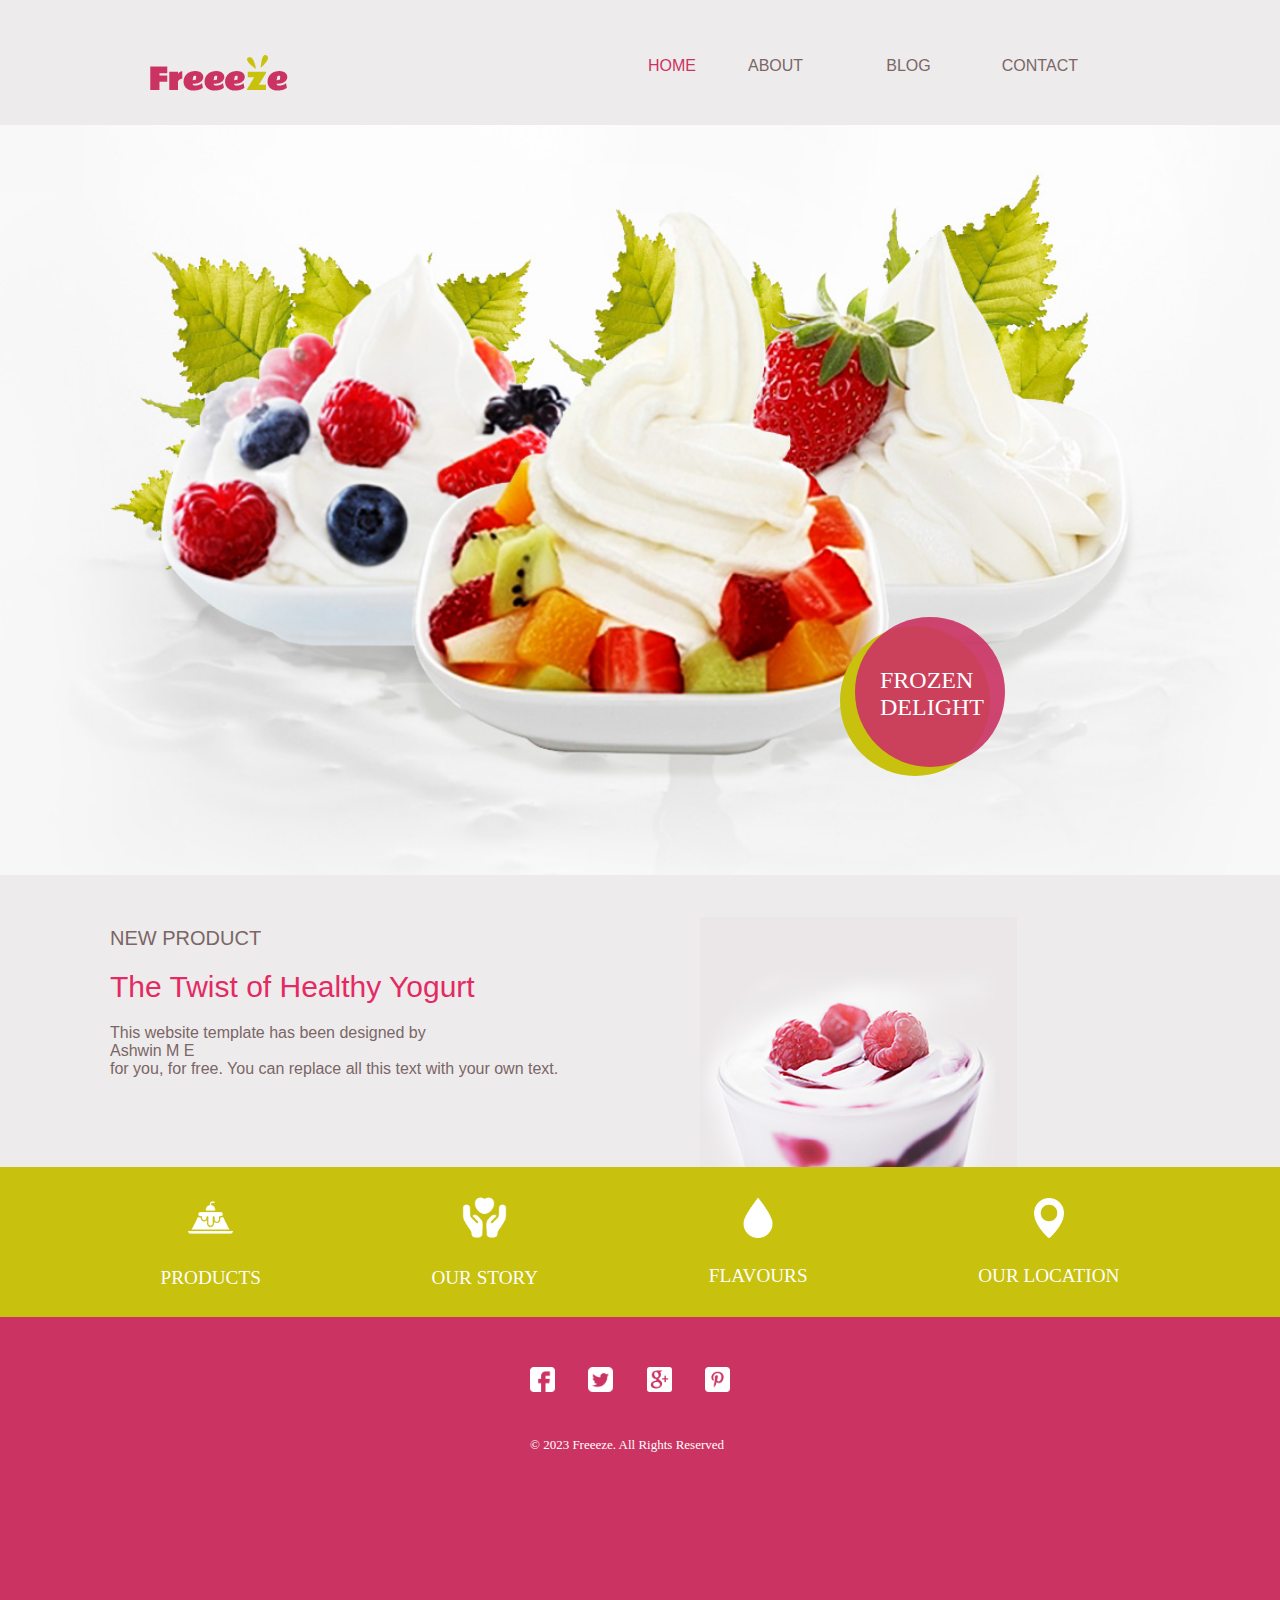
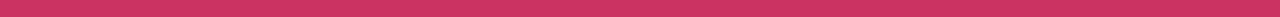
<file: index.html>
<!DOCTYPE html>
<html lang="en">
<head>
    <meta charset="UTF-8">
    <meta http-equiv="X-UA-Compatible" content="IE=edge">
    <meta name="viewport" content="width=device-width, initial-scale=1.0">
    <title>Frozen Yogurt Shop</title>
    <link rel="stylesheet" href="./style.css">
</head>
<body>

    <div class="header">
        <div>
            <a href="./index.html">
                <img src="./Images/logo.png" alt="">
            </a>
        </div>
        <div class="items">
           <ul>
            <div  class="home">
                <a  href="./index.html">
                    <li>HOME</li>
                </a>
            </div>
            <div class="header-items">
               <a href="./about.html">
                <li>ABOUT</li>
            </a>
                <div class="header-items-two">
                   <a href="./product.html">
                    <li>PRODUCT</li>
                   </a>
                </div>
              
            </div>
            <div class="header-items">
                <a href="./blog.html">
                    <li>BLOG</li>
                </a>
                <div class="header-items-two">
                    <a href="./single post.html">
                     <li>SINGLE POST</li>
                    </a>
                 </div> 
            </div>
            <div class="header-items">
                <a href="./contact.html">
                    <li>CONTACT</li>
                </a>
            </div>
           </ul>

        </div>

    </div>

    <div  class="body">
        <div>
            <img src="./Images/bg-home.jpg" alt="">
        </div>
    
        <div class="circle1">
        </div>
            <div class="circle2">
               <a href="./product.html">
                <div class="text-circle" > FROZEN <br> DELIGHT </div>
               </a>
        </div>
    </div>

    <div class="middle">
        <div class="middle-text">
            <div class="middle-text-one">NEW PRODUCT</div>
            <div class="middle-text-two">The Twist of Healthy Yogurt</div>
            <div class="middle-text-three">This website template has been designed by <br>
                Ashwin M E <br>
                for you, for free. You can replace all this text with your own text.
            </div>
        </div>
        <div class="middle-image">
            <img src="./Images/yogurt.jpg" height="250px" alt="">
        </div>
    </div>

    <div class="icons-group">

        <div>
            <a href="./product.html">
                <img src="./Images/icon1.png" height="45px"  alt="">
            </a>
            <br>
            <br>
            PRODUCTS    
        </div>
        <div>
            <a href="./about.html">
                <img src="./Images/icon 2.png" height="45px"  alt="">
            </a>
            <br>
            <br>
            OUR STORY   
        </div>
        <div>
            <a href="./product.html">
                <img src="./Images/ico3.png" height="40px"  alt="">
            </a>
            <br>
            <br>
            FLAVOURS    
        </div>
        <div>
            <a href="./contact.html">
                <img src="./Images/icon4.png" height="40px"  alt="">
            </a>
            <br>
            <br>
            OUR LOCATION   
        </div>
    </div>

    <div class="footer">
        <div class="social-icons">
            <div><a href="">
                <img src="./Images/fb.png" height="25px" width="25px" alt="">
            </a></div>
        
            <div><a href="">
                <img src="./Images/twitter.png" height="25px" width="25px" alt="">
            </a></div>

            <div><a href="">
                <img src="./Images/google.png" height="25px" width="25px" alt="">
            </a></div>

            <div><a href="">
                <img src="./Images/pinterest.png" height="25px" width="25px" alt="">
            </a></div>
        </div>
        <div class="copy-text">
           &copy; 2023 Freeeze. All Rights Reserved
        </div>


    </div>


  
    
</body>
</html>
</file>
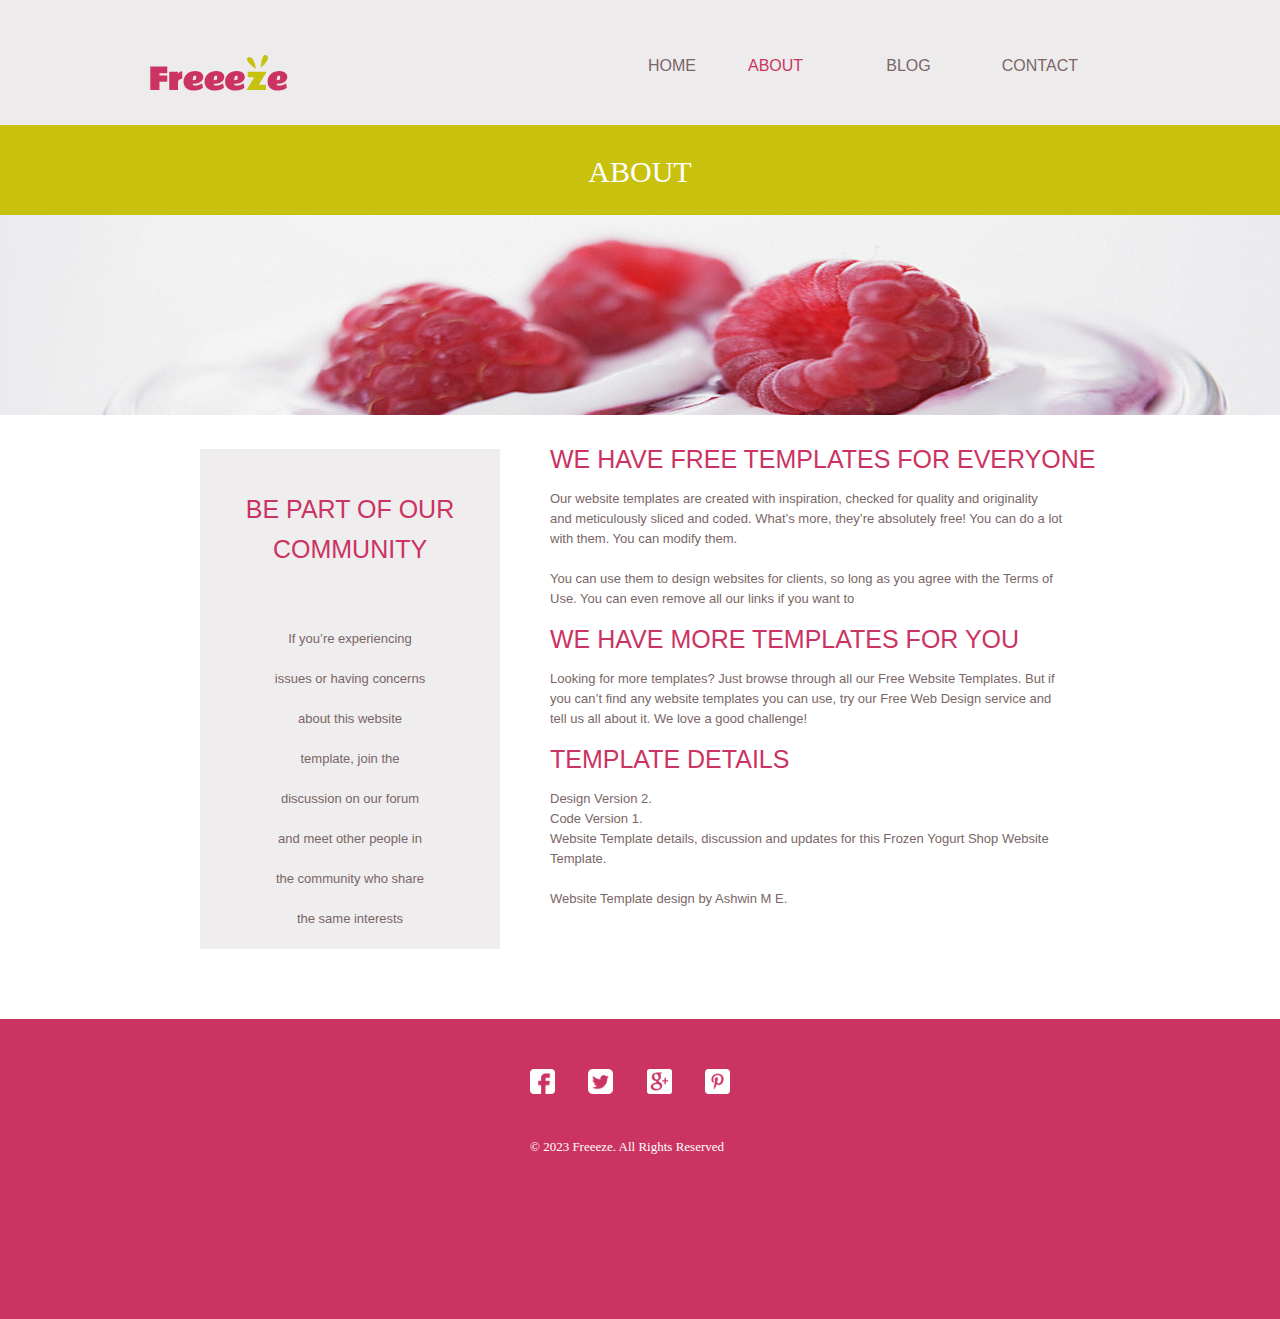
<file: about.html>
<!DOCTYPE html>
<html lang="en">
<head>
    <meta charset="UTF-8">
    <meta http-equiv="X-UA-Compatible" content="IE=edge">
    <meta name="viewport" content="width=device-width, initial-scale=1.0">
    <title>About</title>
    <link rel="stylesheet" href="./style.css">
</head>
<body>
    <div class="about-header">
        <div>
            <a href="./index.html">
                <img src="./Images/logo.png" alt="">
            </a>
        </div>
        <div class="about-items">
           <ul>
            <div class="about-header-items">
                <a  href="./index.html">
                    <li>HOME</li>
                </a>
            </div>
            <div class="about-header-items">
               <div class="about-list">
                <a href="./about.html">
                    <li>ABOUT</li>
               </div>
            </a>
                <div class="about-header-items-two">
                   <a href="./product.html">
                    <li>PRODUCT</li>
                   </a>
                </div>
              
            </div>
            <div class="about-header-items">
                <a href="./blog.html">
                    <li>BLOG</li>
                </a>
                <div class="about-header-items-two">
                    <a href="./single post.html">
                     <li>SINGLE POST</li>
                    </a>
                 </div> 
            </div>
            <div class="about-header-items">
                <a href="./contact.html">
                    <li>CONTACT</li>
                </a>
            </div>
           </ul>

        </div>
    </div>

    <div class="about-about">
        <div>ABOUT</div>
    </div>

    <div class="about-bg">
        <img src="./Images/aboutbg.jpg" alt="">
    </div>

    <div class="about-body">
        <div class="about-body-box">
            <div class="about-body-box-head">
                BE PART OF OUR <br> COMMUNITY
            </div>
            <div class="about-body-box-desc">
                If you’re experiencing <br> issues or having concerns <br> about this website <br> template, join the <br> discussion on our forum <br> and meet other people in <br> the community who share <br> the same interests
            </div>
        </div>
        <div class="about-body-article">
            <div class="about-body-article-text1">
                WE HAVE FREE TEMPLATES FOR EVERYONE
            </div>
            <div class="about-body-article-text2">
                Our website templates are created with inspiration, checked for quality and originality <br> and meticulously sliced and coded. What’s more, they’re absolutely free! You can do a lot <br> with them. You can modify them.
                <br><br>

                You can use them to design websites for clients, so long as you agree with the Terms of <br> Use. You can even remove all our links if you want to
            </div>
            <div class="about-body-article-text1">
                WE HAVE MORE TEMPLATES FOR YOU
            </div>
            <div class="about-body-article-text2">
                Looking for more templates? Just browse through all our Free Website Templates. But if <br> you can’t find any website templates you can use, try our Free Web Design service and <br> tell us all about it. We love a good challenge!
            </div>
            <div class="about-body-article-text1">
                TEMPLATE DETAILS
            </div>
            <div class="about-body-article-text2">
                Design Version 2. <br>
                Code Version 1. <br>
                Website Template details, discussion and updates for this Frozen Yogurt Shop Website <br> Template. <br><br>

                Website Template design by Ashwin M E.
            </div>
        </div>
    </div>

    <div class="footer">
        <div class="social-icons">
            <div><a href="">
                <img src="./Images/fb.png" height="25px" width="25px" alt="">
            </a></div>
        
            <div><a href="">
                <img src="./Images/twitter.png" height="25px" width="25px" alt="">
            </a></div>

            <div><a href="">
                <img src="./Images/google.png" height="25px" width="25px" alt="">
            </a></div>

            <div><a href="">
                <img src="./Images/pinterest.png" height="25px" width="25px" alt="">
            </a></div>
        </div>
        <div class="copy-text">
           &copy; 2023 Freeeze. All Rights Reserved
        </div>


    </div>
</body>
</html>
</file>
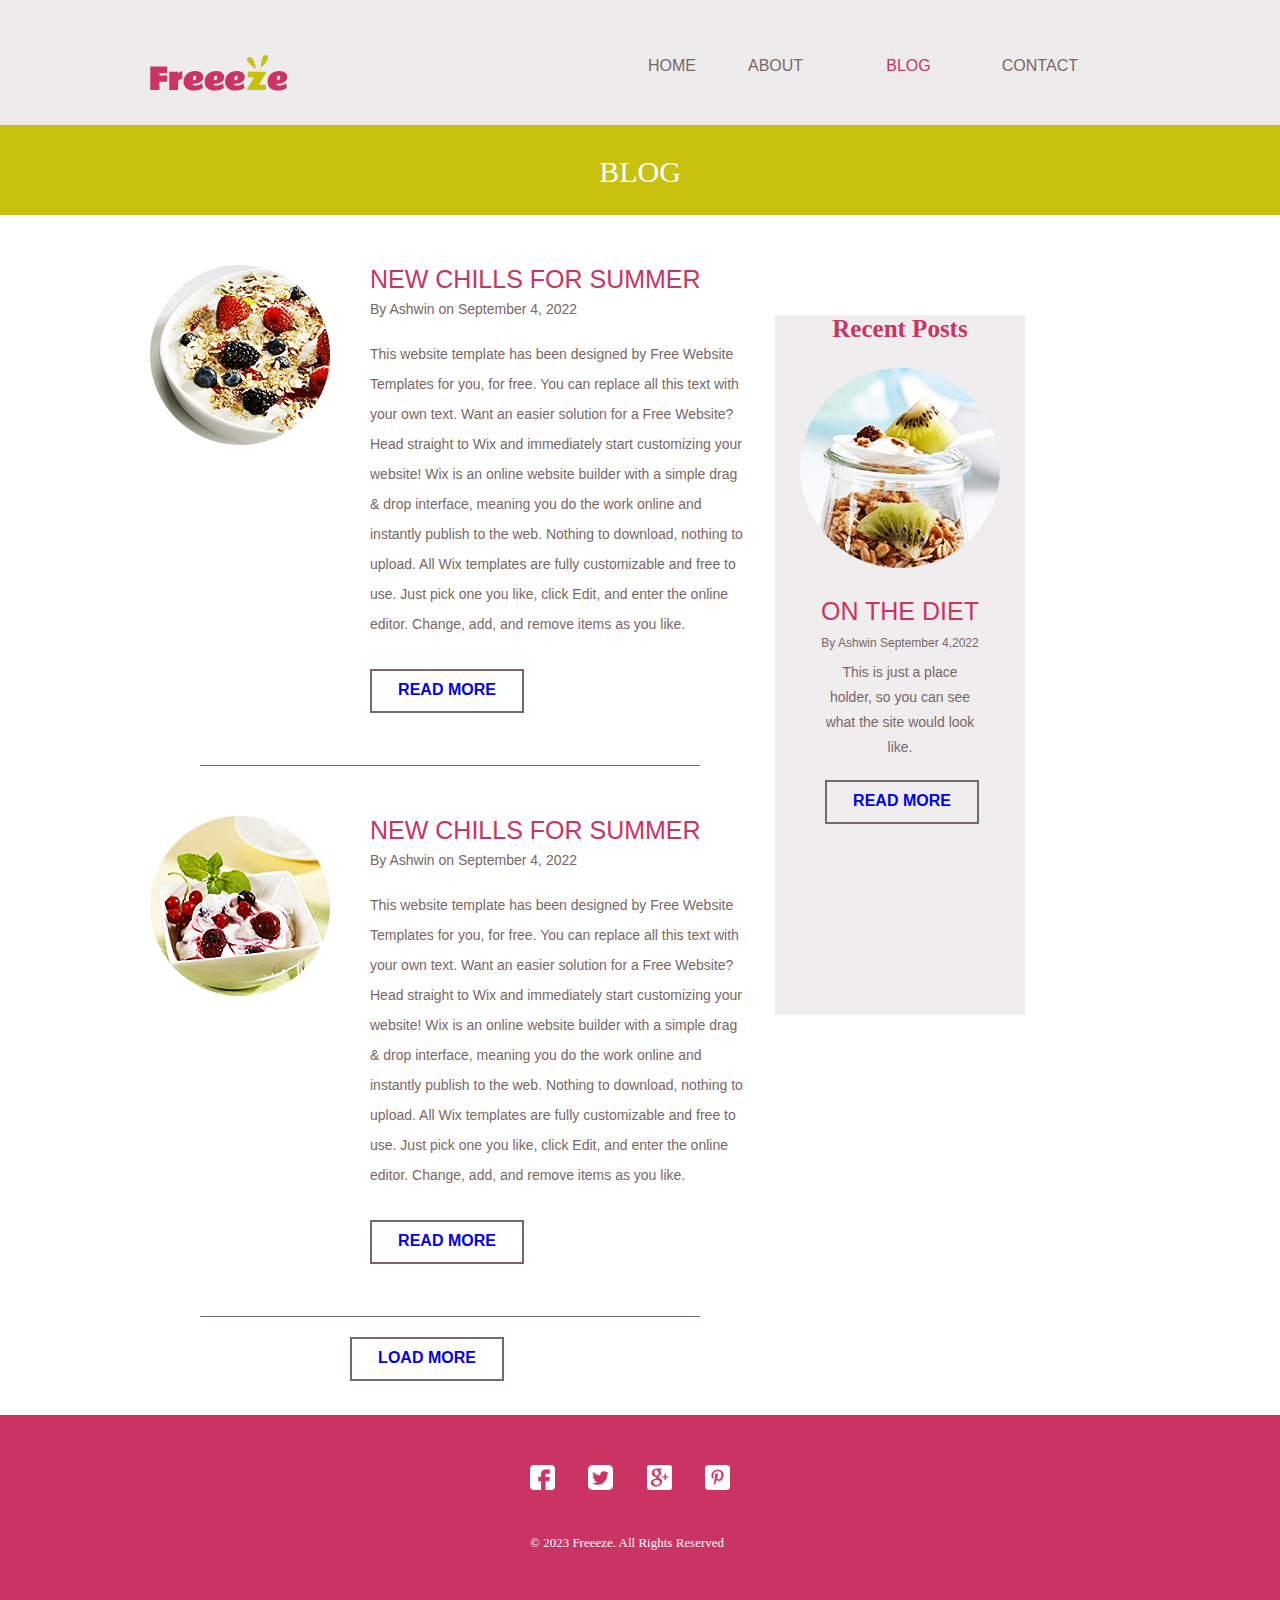
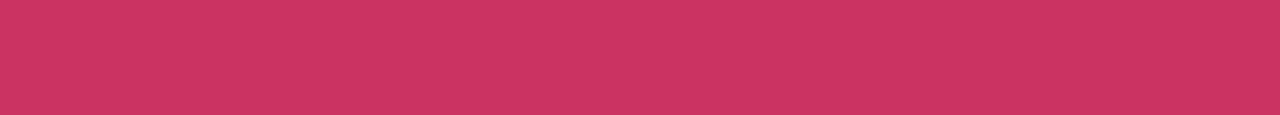
<file: blog.html>
<!DOCTYPE html>
<html lang="en">
<head>
    <meta charset="UTF-8">
    <meta http-equiv="X-UA-Compatible" content="IE=edge">
    <meta name="viewport" content="width=device-width, initial-scale=1.0">
    <title>Blog</title>
    <link rel="stylesheet" href="./style.css">
</head>
<body>
    <div class="blog-header">
        <div>
            <a href="./index.html">
                <img src="./Images/logo.png" alt="">
            </a>
        </div>
        <div class="blog-items">
           <ul>
            <div  class="blog-header-items">
                <a  href="./index.html">
                    <li>HOME</li>
                </a>
            </div>
            <div class="blog-header-items">
               <a href="./about.html">
                <li>ABOUT</li>
            </a>
                <div class="blog-header-items-two">
                   <a href="./product.html">
                    <li>PRODUCT</li>
                   </a>
                </div>
              
            </div>
            <div class="blog-header-items">
                <div class="blog-list">
                    <a href="./blog.html">
                        <li>BLOG</li>
                    </a>
                </div>
                <div class="blog-header-items-two">
                    <a href="./single post.html">
                     <li>SINGLE POST</li>
                    </a>
                 </div> 
            </div>
            <div class="blog-header-items">
                <a href="./contact.html">
                    <li>CONTACT</li>
                </a>
            </div>
           </ul>

        </div>

    </div>

    <div class="about-about">
        <div>BLOG</div>
    </div>

    <div class="blog-body">
        <div  class="blog-container">
            <div class="blog-body-one">
                <div class="blog-body-one-image">
        
                        <img src="./Images/blog1.png" alt="">
                </div>
                <div class="blog-body-one-desc">
                    <div class="blog-body-one-desc-title">
                        NEW CHILLS FOR SUMMER
                    </div>
                    <div class="blog-body-one-desc-subtitle">
                        By Ashwin on September 4, 2022
                    </div>
                    <div class="blog-body-one-desc-desc">
                        This website template has been designed by Free Website Templates for you, for free. You can replace all this text with your own text. Want an easier solution for a Free Website? Head straight to Wix and immediately start customizing your website! Wix is an online website builder with a simple drag & drop interface, meaning you do the work online and instantly publish to the web. Nothing to download, nothing to upload. All Wix templates are fully customizable and free to use. Just pick one you like, click Edit, and enter the online editor. Change, add, and remove items as you like.
                    </div>
                        <div class="blog-body-one-desc-btn">
                        <a href="./single post.html">
                        READ MORE
                    </div>
                    </a>
                </div>
            </div>
        <div class="blog-body-one-line">
        </div>

            <div class="blog-body-one">
                <div class="blog-body-two-img">
                    <img src="./Images/blog2.png" alt="">
                </div>
                <div class="blog-body-one-desc">
                    <div class="blog-body-one-desc-title">
                        NEW CHILLS FOR SUMMER
                    </div>
                    <div class="blog-body-one-desc-subtitle">
                        By Ashwin on September 4, 2022
                    </div>
                    <div class="blog-body-one-desc-desc">
                        This website template has been designed by Free Website Templates for you, for free. You can replace all this text with your own text. Want an easier solution for a Free Website? Head straight to Wix and immediately start customizing your website! Wix is an online website builder with a simple drag & drop interface, meaning you do the work online and instantly publish to the web. Nothing to download, nothing to upload. All Wix templates are fully customizable and free to use. Just pick one you like, click Edit, and enter the online editor. Change, add, and remove items as you like.
                    </div>
                        <div class="blog-body-one-desc-btn">
                        <a href="./single post.html">
                        READ MORE
                    </a>
                    </div>
                </div>
            </div>
            <div class="blog-body-one-line">
            </div>
            <div class="blog-readmore-btn">
                <a href="./single post.html">
                LOAD MORE
            </a>
            </div>
        </div>  
        
        <div class="blog-container-two">
            <div class="blog-container-two-head">
                Recent Posts
            </div>
            <div class="blog-container-two-img">
                <img src="./Images/blog3.png" alt="">
            </div>
            <div class="blog-body-two-title">
                ON THE DIET
            </div>
            <div class="blog-body-two-subtitle">
                By Ashwin September 4,2022
            </div>
            <div class="blog-body-two-desc">
                This is just a place holder, so you can see what the site would look like.
            </div>
            <div class="blog-body-two-btn">
                <a href="./single post.html">
                READ MORE
            </a>
            </div>

        </div>
    </div>

    <div class="footer">
        <div class="social-icons">
            <div><a href="">
                <img src="./Images/fb.png" height="25px" width="25px" alt="">
            </a></div>
        
            <div><a href="">
                <img src="./Images/twitter.png" height="25px" width="25px" alt="">
            </a></div>

            <div><a href="">
                <img src="./Images/google.png" height="25px" width="25px" alt="">
            </a></div>

            <div><a href="">
                <img src="./Images/pinterest.png" height="25px" width="25px" alt="">
            </a></div>
        </div>
        <div class="copy-text">
           &copy; 2023 Freeeze. All Rights Reserved
        </div>


    </div>
        
  
</body>
</html>
</file>
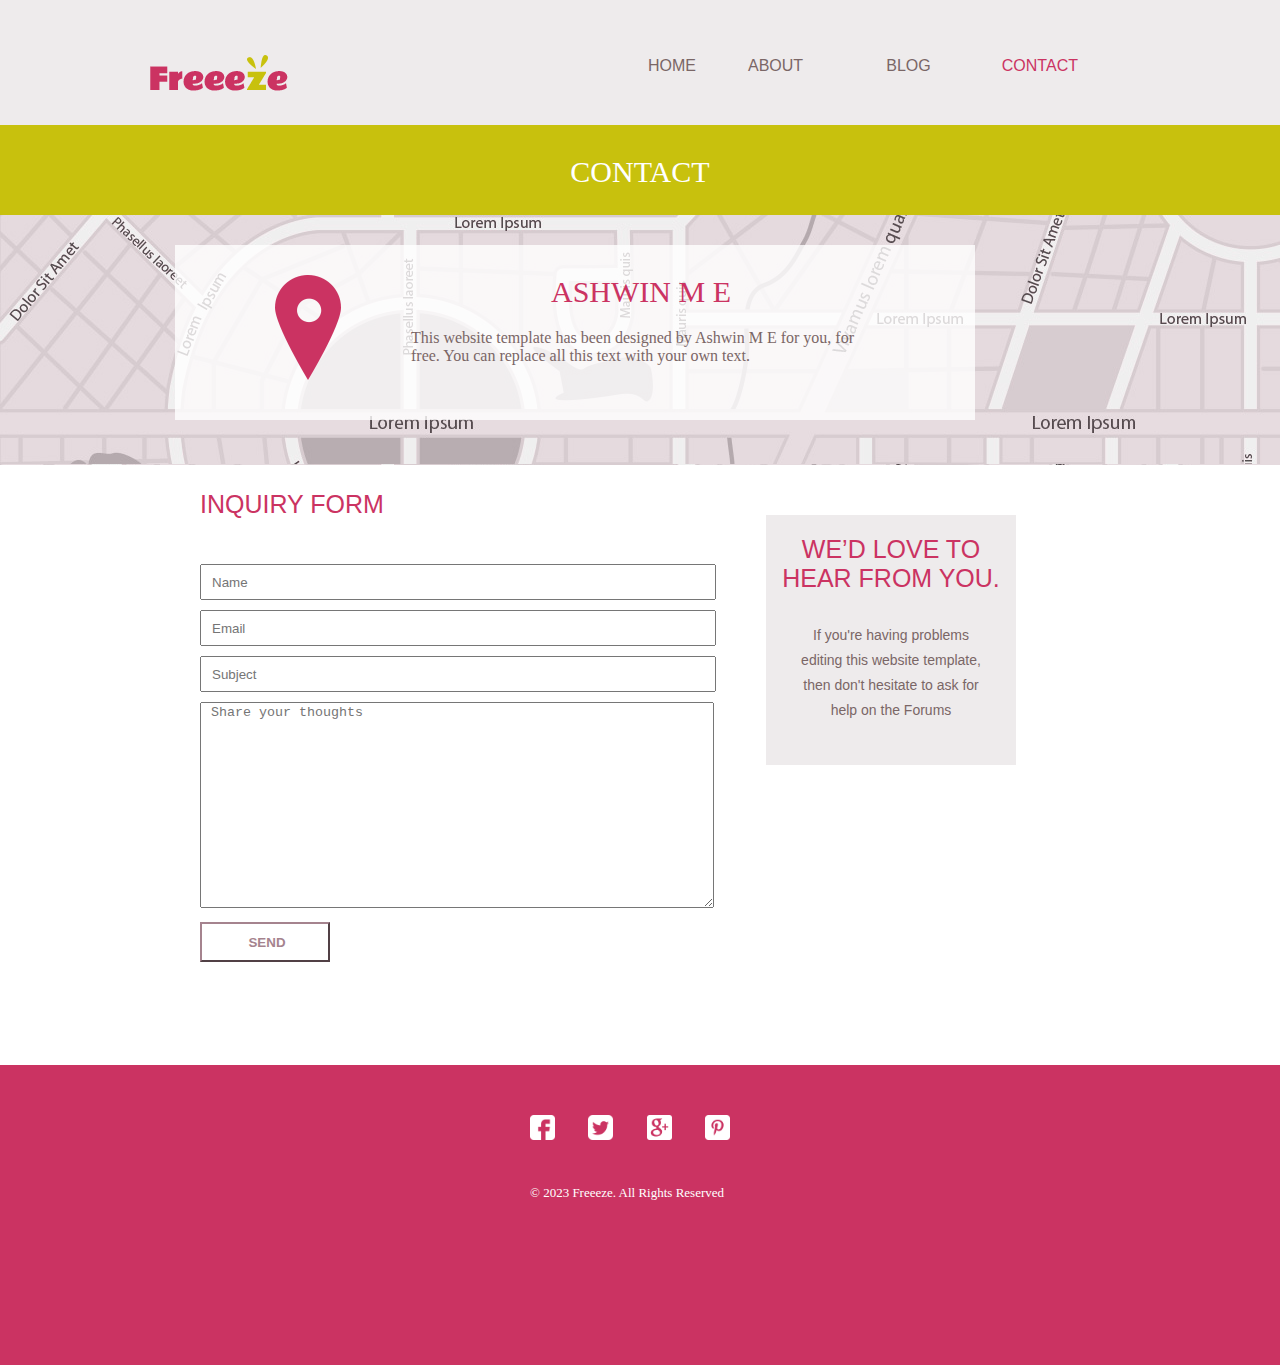
<file: contact.html>
<!DOCTYPE html>
<html lang="en">
<head>
    <meta charset="UTF-8">
    <meta http-equiv="X-UA-Compatible" content="IE=edge">
    <meta name="viewport" content="width=device-width, initial-scale=1.0">
    <title>Contact</title>
    <link rel="stylesheet" href="./style.css">
</head>
<body>
    <div class="contact-header">
        <div>
            <a href="./index.html">
                <img src="./Images/logo.png" alt="">
            </a>
        </div>
        <div class="items">
           <ul>
            <div  class="contact-header-items">
                <a  href="./index.html">
                    <li>HOME</li>
                </a>
            </div>
            <div class="contact-header-items">
               <a href="./about.html">
                <li>ABOUT</li>
            </a>
                <div class="contact-header-items-two">
                   <a href="./product.html">
                    <li>PRODUCT</li>
                   </a>
                </div>
              
            </div>
            <div class="contact-header-items">
                <a href="./blog.html">
                    <li>BLOG</li>
                </a>
                <div class="contact-header-items-two">
                    <a href="./single post.html">
                     <li>SINGLE POST</li>
                    </a>
                 </div> 
            </div>
            <div class="contact-contact">
                <a href="./contact.html">
                    <li>CONTACT</li>
                </a>
            </div>
           </ul>
        </div>
    </div>

    <div class="about-about">
        <div>CONTACT</div>
    </div>

    <div class="contact-head">
        <div class="contact-head-loc">
            <div class="contact-head-loc-one">
                <img src="./Images/contact loc.png" alt="">
            </div>
            <div class="contact-head-desc">
                <div class="contact-head-desc-one">ASHWIN M E </div>
                <div class="contact-head-desc-two">This website template has been designed by Ashwin M E for you, for free. You can replace all this text with your own text.</div>

            </div>

        </div>

    </div>

    <div class="contact-body-form">
        <div class="contact-body-form-one">
            <div class="contact-body-form-one-title">INQUIRY FORM</div>
            <div class="contact-body-form-one-form">
                <form action="">
                    <input type="text" name="" id="" placeholder="Name">
                    <br>
                    <input type="email" name="" id="" placeholder="Email"> 
                    <br>
                    <input type="text" name="" id="" placeholder="Subject">
                    <br>
                    <textarea name="" id=""  placeholder="Share your thoughts"></textarea>

                    <div class="contact-body-form-one-form-sub">
                        <input  type="submit" value="SEND">
                    </div>
                    
                </form>
            </div>
     
        </div>
        <div class="contact-body-text">
            <div class="contact-body-text-header">
                WE’D LOVE TO HEAR FROM YOU.
            </div>
            <div class="contact-body-text-desc">
                If you're having problems editing this website template, then don't hesitate to ask for help on the Forums
            </div>
        </div>

    </div>
    

    <div class="footer">
        <div class="social-icons">
            <div><a href="">
                <img src="./Images/fb.png" height="25px" width="25px" alt="">
            </a></div>
        
            <div><a href="">
                <img src="./Images/twitter.png" height="25px" width="25px" alt="">
            </a></div>

            <div><a href="">
                <img src="./Images/google.png" height="25px" width="25px" alt="">
            </a></div>

            <div><a href="">
                <img src="./Images/pinterest.png" height="25px" width="25px" alt="">
            </a></div>
        </div>
        <div class="copy-text">
           &copy; 2023 Freeeze. All Rights Reserved
        </div>


    </div>
</body>
</html>
</file>
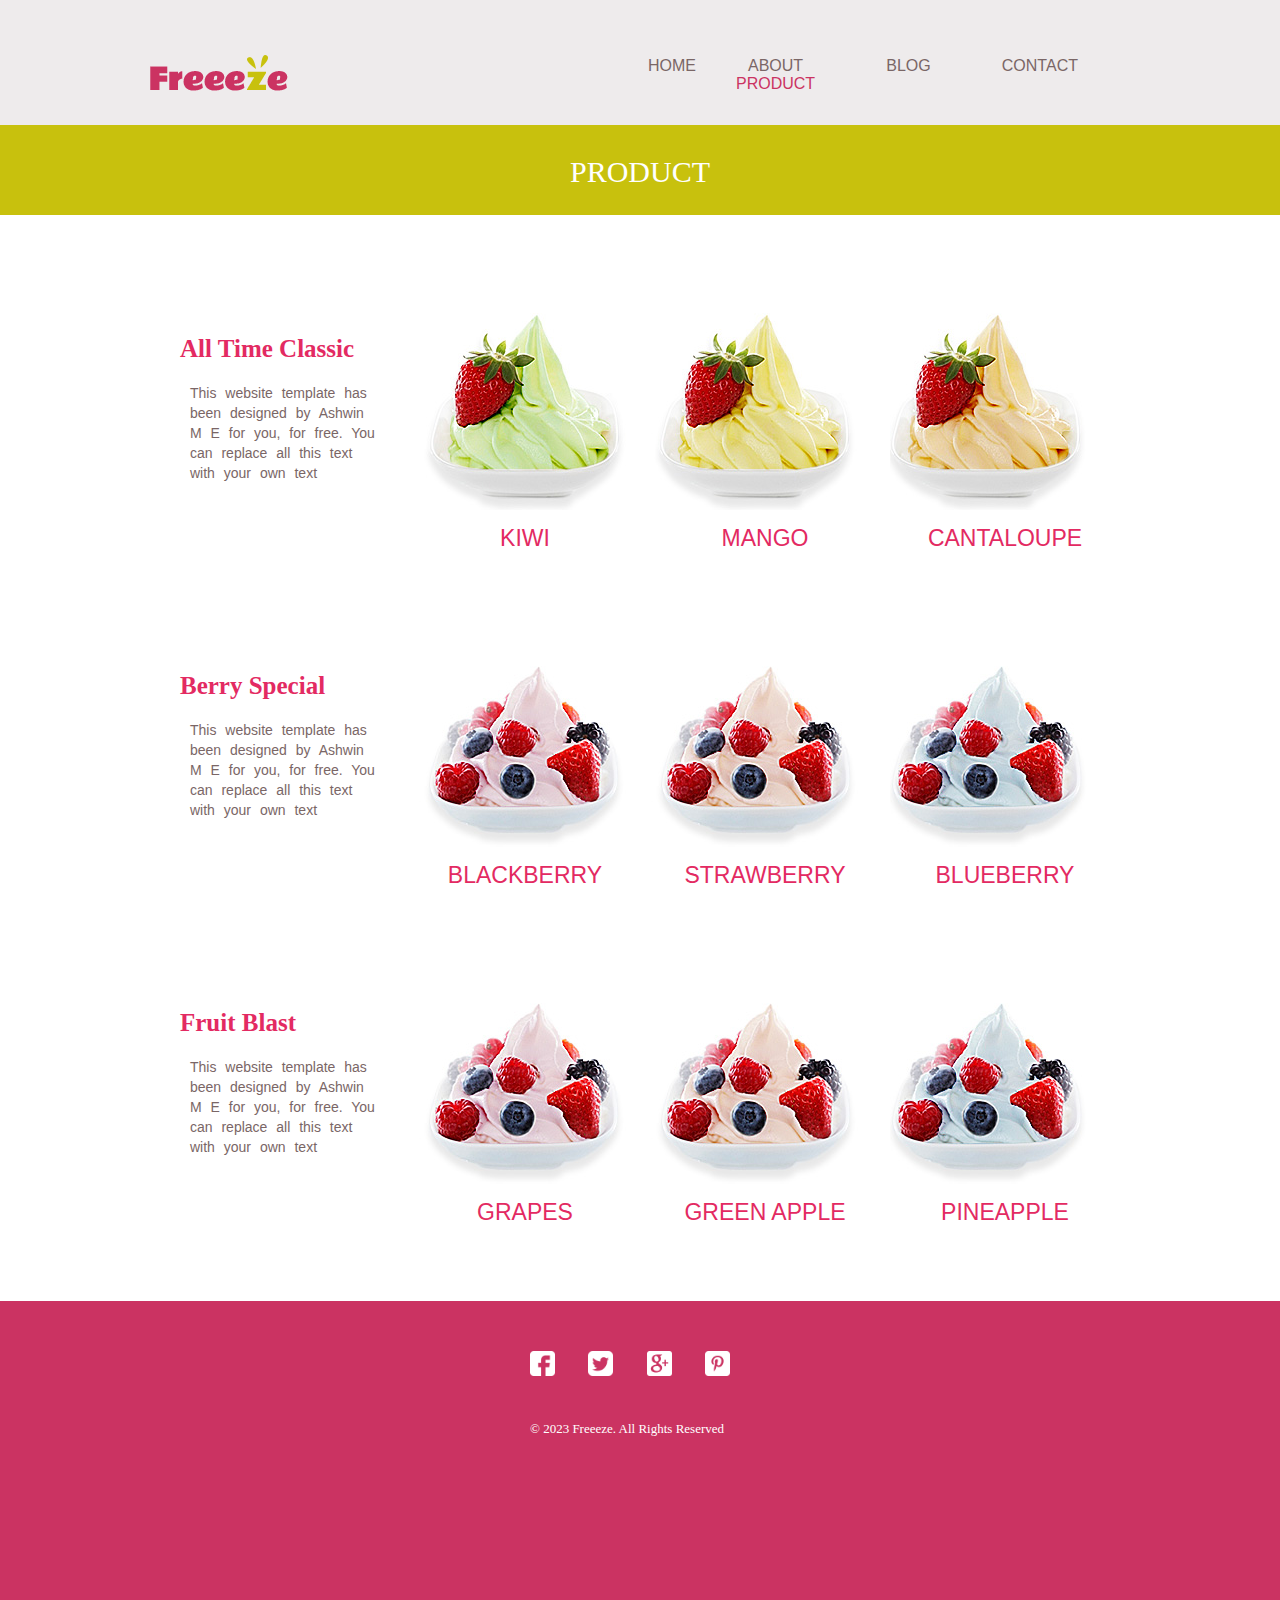
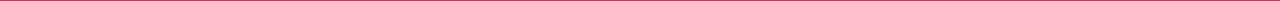
<file: product.html>
<!DOCTYPE html>
<html lang="en">
<head>
    <meta charset="UTF-8">
    <meta http-equiv="X-UA-Compatible" content="IE=edge">
    <meta name="viewport" content="width=device-width, initial-scale=1.0">
    <title>Product</title>
    <link rel="stylesheet" href="./style.css">
</head>
<body>

    <div class="product-header">
        <div>
            <a href="./index.html">
                <img src="./Images/logo.png" alt="">
            </a>
        </div>
        <div class="product-items">
           <ul>
            <div class="product-header-items">
                <a  href="./index.html">
                    <li>HOME</li>
                </a>
            </div>
            <div class="product-header-items">
               <a href="./about.html">
                <li>ABOUT</li>
            </a>
                <div class="product-product">
                   <a href="./product.html">
                    <li>PRODUCT</li>
                   </a>
                </div>
              
            </div>
            <div class="product-header-items">
                <a href="./blog.html">
                    <li>BLOG</li>
                </a>
                <div class="product-header-items-two">
                    <a href="./single post.html">
                     <li>SINGLE POST</li>
                    </a>
                 </div> 
            </div>
            <div class="product-header-items">
                <a href="./contact.html">
                    <li>CONTACT</li>
                </a>
            </div>
           </ul>

        </div>
    </div>

    <div class="about-about">
        <div>PRODUCT</div>
    </div>

    <div class="product-body">
        <div class="product-body-head">
            <div class="product-body-head-one">
                <div class="product-body-head-one-head"> 
                    All Time Classic
                </div>
                <div class="product-body-head-one-body">
                    This website template has been designed by Ashwin M E for you, for free. You can replace all this text with your own text
                </div>
            </div>

            <div class="product-body-head-one">
                <div class="product-body-head-one-img"> 
                    <img src="./Images/product1.jpg" alt="">
                </div>
                <div class="product-body-head-one-title">
                    KIWI
                </div>
            </div>

            <div class="product-body-head-one">
                <div class="product-body-head-one-img"> 
                    <img src="./Images/product2.jpg" alt="">
                </div>
                <div class="product-body-head-one-title">
                    MANGO
                </div>
            </div>

            <div class="product-body-head-one">
                <div class="product-body-head-one-img"> 
                    <img src="./Images/product3.jpg" alt="">
                </div>
                <div class="product-body-head-one-title">
                    CANTALOUPE
                </div>
            </div>
         </div>
         

         <div class="product-body-head">
            <div class="product-body-head-one">
                <div class="product-body-head-one-head"> 
                    Berry Special
                </div>
                <div class="product-body-head-one-body">
                    This website template has been designed by Ashwin M E for you, for free. You can replace all this text with your own text
                </div>
            </div>

            <div class="product-body-head-one">
                <div class="product-body-head-one-img"> 
                    <img src="./Images/product4.jpg" alt="">
                </div>
                <div class="product-body-head-one-title">
                    BLACKBERRY
                </div>
            </div>

            <div class="product-body-head-one">
                <div class="product-body-head-one-img"> 
                    <img src="./Images/product5.jpg" alt="">
                </div>
                <div class="product-body-head-one-title">
                    STRAWBERRY
                </div>
            </div>

            <div class="product-body-head-one">
                <div class="product-body-head-one-img"> 
                    <img src="./Images/product6.jpg" alt="">
                </div>
                <div class="product-body-head-one-title">
                    BLUEBERRY
                </div>
            </div>
         </div>


         <div class="product-body-head">
            <div class="product-body-head-one">
                <div class="product-body-head-one-head"> 
                    Fruit Blast
                </div>
                <div class="product-body-head-one-body">
                    This website template has been designed by Ashwin M E for you, for free. You can replace all this text with your own text
                </div>
            </div>

            <div class="product-body-head-one">
                <div class="product-body-head-one-img"> 
                    <img src="./Images/product4.jpg" alt="">
                </div>
                <div class="product-body-head-one-title">
                    GRAPES
                </div>
            </div>

            <div class="product-body-head-one">
                <div class="product-body-head-one-img"> 
                    <img src="./Images/product5.jpg" alt="">
                </div>
                <div class="product-body-head-one-title">
                    GREEN APPLE
                </div>
            </div>

            <div class="product-body-head-one">
                <div class="product-body-head-one-img"> 
                    <img src="./Images/product6.jpg" alt="">
                </div>
                <div class="product-body-head-one-title">
                    PINEAPPLE
                </div>
            </div>
         </div>

         <div class="product-footer">

         </div>
         

         

    </div>

    <div class="footer">
        <div class="social-icons">
            <div><a href="">
                <img src="./Images/fb.png" height="25px" width="25px" alt="">
            </a></div>
        
            <div><a href="">
                <img src="./Images/twitter.png" height="25px" width="25px" alt="">
            </a></div>

            <div><a href="">
                <img src="./Images/google.png" height="25px" width="25px" alt="">
            </a></div>

            <div><a href="">
                <img src="./Images/pinterest.png" height="25px" width="25px" alt="">
            </a></div>
        </div>
        <div class="copy-text">
           &copy; 2023 Freeeze. All Rights Reserved
        </div>


    </div>
    
</body>
</html>
</file>
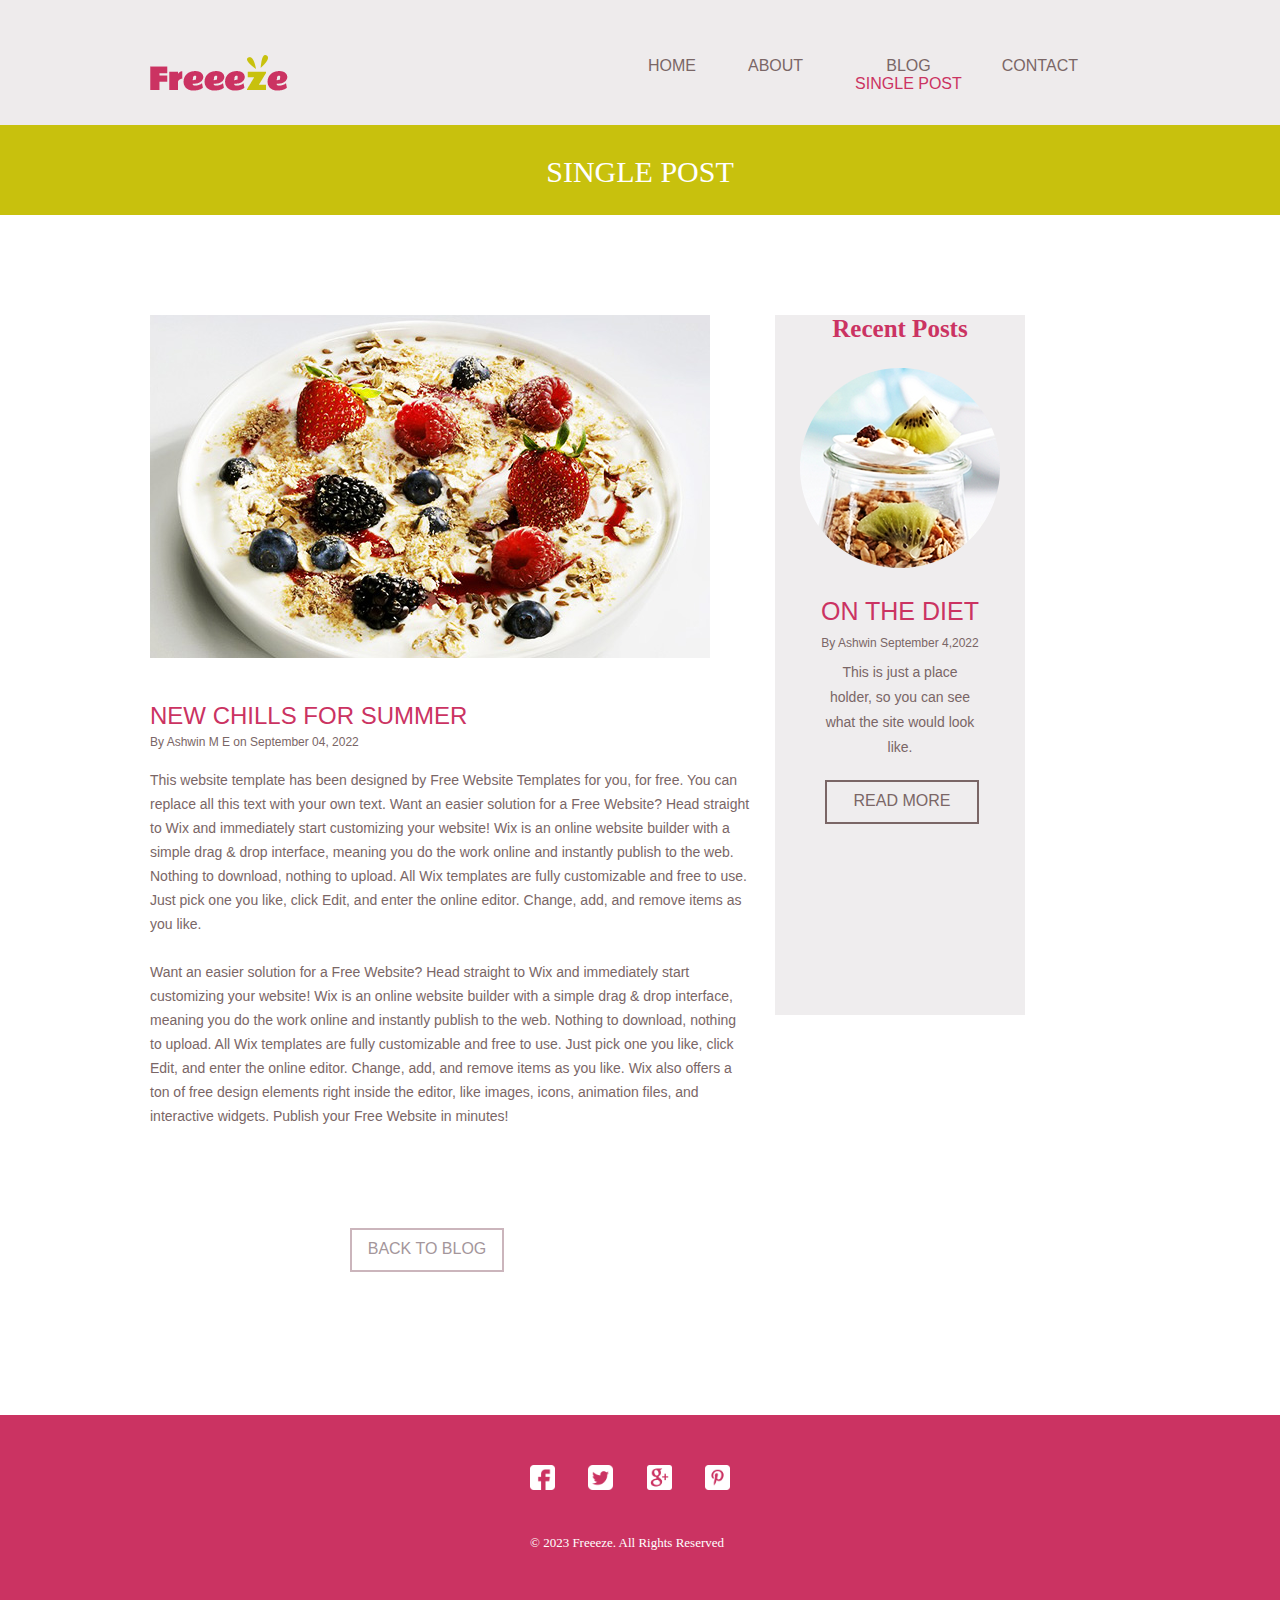
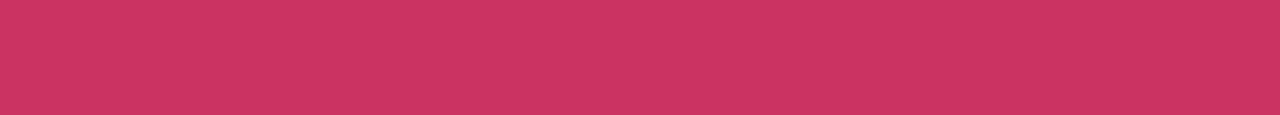
<file: single post.html>
<!DOCTYPE html>
<html lang="en">
<head>
    <meta charset="UTF-8">
    <meta http-equiv="X-UA-Compatible" content="IE=edge">
    <meta name="viewport" content="width=device-width, initial-scale=1.0">
    <title>Single Post</title>
    <link rel="stylesheet" href="./style.css">
</head>
<body>
    <div class="single-header">
        <div>
            <a href="./index.html">
                <img src="./Images/logo.png" alt="">
            </a>
        </div>
        <div class="single-items">
           <ul>
            <div  class="single-header-items">
                <a  href="./index.html">
                    <li>HOME</li>
                </a>
            </div>
            <div class="single-header-items">
               <a href="./about.html">
                <li>ABOUT</li>
            </a>
                <div class="single-header-items-two">
                   <a href="./product.html">
                    <li>PRODUCT</li>
                   </a>
                </div>
              
            </div>
            <div class="single-header-items">
                <div class="single-list">
                    <a href="./blog.html">
                        <li>BLOG</li>
                    </a>
                </div>
                <div class="single-single-header">
                    <a href="./single post.html">
                     <li>SINGLE POST</li>
                    </a>
                 </div> 
            </div>
            <div class="single-header-items">
                <a href="./contact.html">
                    <li>CONTACT</li>
                </a>
            </div>
           </ul>

        </div>

    </div>

    <div class="about-about">
        <div>SINGLE POST</div>
    </div>

    <div class="blog-body">
        <div  class="blog-container">
            <div class="single-container">
                <div class="single-container-img">
                    <img src="./Images/singlepost1.jpg" alt="">
                </div>

                <div class="single-container-title">
                    NEW CHILLS FOR SUMMER
                </div>

                <div class="single-container-date">
                    By Ashwin M E on September 04, 2022
                </div>

                <div class="single-container-desc">
                    <p>
                        This website template has been designed by Free Website Templates for you, for free. You can replace all this text with your own text. Want an easier solution for a Free Website? Head straight to Wix and immediately start customizing your website! Wix is an online website builder with a simple drag & drop interface, meaning you do the work online and instantly publish to the web. Nothing to download, nothing to upload. All Wix templates are fully customizable and free to use. Just pick one you like, click Edit, and enter the online editor. Change, add, and remove items as you like.

                        <br><br>

                        Want an easier solution for a Free Website? Head straight to Wix and immediately start customizing your website! Wix is an online website builder with a simple drag & drop interface, meaning you do the work online and instantly publish to the web. Nothing to download, nothing to upload. All Wix templates are fully customizable and free to use. Just pick one you like, click Edit, and enter the online editor. Change, add, and remove items as you like. Wix also offers a ton of free design elements right inside the editor, like images, icons, animation files, and interactive widgets. Publish your Free Website in minutes!
                    </p>
                </div>

                <div class="single-container-btn">
                    <a href="./blog.html">BACK TO BLOG</a>
                </div>

            </div>
        </div>  
        
        <div class="blog-container-two">
            <div class="blog-container-two-head">
                Recent Posts
            </div>
            <div class="blog-container-two-img">
                <img src="./Images/blog3.png" alt="">
            </div>
            <div class="blog-body-two-title">
                ON THE DIET
            </div>
            <div class="blog-body-two-subtitle">
                By Ashwin September 4,2022
            </div>
            <div class="blog-body-two-desc">
                This is just a place holder, so you can see what the site would look like.
            </div>
            <div class="blog-body-two-btn">
                <a href="./single post.html"></a>
                READ MORE
            </div>

        </div>
    </div>

    <div class="footer">
        <div class="social-icons">
            <div><a href="">
                <img src="./Images/fb.png" height="25px" width="25px" alt="">
            </a></div>
        
            <div><a href="">
                <img src="./Images/twitter.png" height="25px" width="25px" alt="">
            </a></div>

            <div><a href="">
                <img src="./Images/google.png" height="25px" width="25px" alt="">
            </a></div>

            <div><a href="">
                <img src="./Images/pinterest.png" height="25px" width="25px" alt="">
            </a></div>
        </div>
        <div class="copy-text">
           &copy; 2023 Freeeze. All Rights Reserved
        </div>


    </div>
        
  
</body>
</html>
</file>
<file: style.css>
body
{
    padding: 0;
    margin: 0;
}
.header
{
    border: 1px;
    height: 125px;
    width: 100%;
    display: flex;
    background-color: #eeebec;
    align-items: center;
}

.header div a img
{
    height: fit-content;
    width: fit-content;
    margin-left: 150px;
    margin-top: 25px;
}

.items
{
    display: flex;
    border: 1px;
    height: auto;
    width: 500px;
    margin-top:25px;
    margin-left: 300px;
    position: relative;
    /* justify-content: space-between; */
    text-align: center;
    position: relative;
}

.items ul
{
    display: flex;
    justify-content: space-between;
    margin-right: 0;
    padding-left: 20px;
    position: relative;
}


.items ul div a li
{

    position: relative;
    padding-left: 40px;
    font-family: sans-serif;
    
    list-style-type: none;
}

.items ul div a
{
    text-decoration: none;
}

.header-items a li
{
    color: #7a6666;
}

.home a li
{
   color: #cb3362;
}

.header-items a li:hover
{
    color: #c8c10d;
}

.header-items-two a li
{
    color:#eeebec;
}




.body div img
{
    width: 100%;
    height: max-content;
}

.circle1
{
    border: 0;
    height: 150px;
    width: 150px;
    border-radius: 50%;
    position: absolute;
    margin-top: -253px;
    margin-left: 840px;
    background-color: #c8c10d;
}

.circle2
{
    border: 0;
    height: 150px;
    width: 150px;
    border-radius: 50%;
    position: relative;
    margin-top: -262px;
    margin-left: 855px;
    background-color: #cb3363e7;
    color: white;
    font-size: x-large;
   
}
.text-circle
{
    border: 0;
    padding-top: 50px;
    padding-left: 25px;
    position: relative;
    font-family: quicksand-bold-webfont;
}

.circle2 a
{
    text-decoration: none;
    color: white;
}



.middle
{
    border: 0;
    background-color: #eeebec;
    height: 250px;
    width: auto;
    padding-top: 150px;
    padding-left: 100px;
    display: flex;

}
.middle-text
{
    border: 0;
    height: 190px;
    width: 500px;
    position: relative;
    font-family: sans-serif;
}
.middle-text-one
{
    color: #7a6666;
    font-size: 20px;
    padding: 10px;
}

.middle-text-two
{
    color: #E32A62;
    font-size: 30px;
    padding: 10px;
}



.middle-text-three
{
    color: #7a6666;
    padding: 10px;
}

.middle-image
{
    border: 0;
    height: 150px;
    width: auto;
    padding-left: 100px;
}



.icons-group
{
    border: 0;
    height: 150px;
    width: 100%;
    background-color: #c8c10d;
    justify-content: space-evenly;
    display: flex;
    align-items: center;
    text-align: center;
}
.icons-group div a
{
    padding: 5px;
}

.icons-group div 
{
    padding: 10px;
    color: white;
    font-size: larger;
}

.footer
{
    border: 0;
    height: 300px;
    width: 100%;
    background-color: #cb3362;
}

.social-icons
{
    border: 0px;
    height: 50px;
    width: 200px;
    margin-left:530px;
    display: flex;
    padding-top: 50px;
    justify-content: space-between;
}

.copy-text
{
    border: 0px;
    height: 20px;
    width: 200px;
    margin-left:530px;
    font-size: 13px;
    padding-top: 20px;
    color: white;
}



/* ABOUT PAGE CSS */

.about-header
{
    border: 1px;
    height: 125px;
    width: 100%;
    display: flex;
    background-color: #eeebec;
    align-items: center;
}

.about-header div a img
{
    height: fit-content;
    width: fit-content;
    margin-left: 150px;
    margin-top: 25px;
}

.about-items
{
    display: flex;
    border: 1px;
    height: auto;
    width: 500px;
    margin-top:25px;
    margin-left: 300px;
    position: relative;
    /* justify-content: space-between; */
    text-align: center;
    position: relative;
}

.about-items ul
{
    display: flex;
    justify-content: space-between;
    margin-right: 0;
    padding-left: 20px;
    position: relative;
}


.about-items ul div a li
{

    position: relative;
    padding-left: 40px;
    font-family: sans-serif;
    
    list-style-type: none;
}

.about-items ul div a
{
    text-decoration: none;
}

.about-header-items a li
{
    color: #7a6666;
}

.about-list a li
{
   color: #cb3362;
}

.about-header-items a li:hover
{
    color: #c8c10d;
}

.about-header-items-two a li
{
    color:#eeebec;
}

.about-about
{
    border: 0;
    height: 90px;
    width: 100%;
    background-color: #c8c10d;
    text-align: center;
    position: relative;
}

.about-about div
{
    text-align: center;
   padding-top: 30px;
   font-size: 30px;
   color: white;

}

.about-bg img
{
    border: 0;
    width: 100%;
    height: 200px;
    justify-content: center;
}

.about-body
{
    border: 0;
    height: 600px;
    width: 100%;
    display: flex;
}

.about-body-box
{
    border: 0;
    height: 500px;
    width: 300px;
    background-color: #EFEDEE;
    margin-left: 200px;
    text-align: center;
    margin-top: 30px;
}

.about-body-box-head
{
    color: #CB3362;
    font-family: sans-serif;
    font-size: 25px;
    padding-top: 40px;
    line-height: 40px;
    padding-bottom: 50px;
}

.about-body-box-desc
{
    color: #7A6666;
    font-size: 13px;
    font-family: sans-serif;
    line-height: 40px;
    font-weight: 100;
}

.about-body-article
{
    border: 0;
    height: 500px;
    width: 600px;
    margin-left: 550px;
    text-align: left;
    margin-top: 30px;
    position: absolute;
}

.about-body-article-text1
{
    color: #CB3362;
    font-family: sans-serif;
    font-size: 25px;
    line-height: 20px;
    padding-bottom: 20px
}

.about-body-article-text2
{
    color: #7A6666;
    font-size: 13px;
    font-family: sans-serif;
    line-height: 20px;
    padding-bottom: 20px;
    font-weight: 100;
}


/* ------------BLOG CSS------------- */

.blog-header
{
    border: 1px;
    height: 125px;
    width: 100%;
    display: flex;
    background-color: #eeebec;
    align-items: center;
}

.blog-header div a img
{
    height: fit-content;
    width: fit-content;
    margin-left: 150px;
    margin-top: 25px;
}

.blog-items
{
    display: flex;
    border: 1px;
    height: auto;
    width: 500px;
    margin-top:25px;
    margin-left: 300px;
    position: relative;
    /* justify-content: space-between; */
    text-align: center;
    position: relative;
}

.blog-items ul
{
    display: flex;
    justify-content: space-between;
    margin-right: 0;
    padding-left: 20px;
    position: relative;
}


.blog-items ul div a li
{

    position: relative;
    padding-left: 40px;
    font-family: sans-serif;
    
    list-style-type: none;
}

.blog-items ul div a
{
    text-decoration: none;
}

.blog-header-items a li
{
    color: #7a6666;
}

.blog-list a li
{
   color: #cb3362;
}


.blog-header-items a li:hover
{
    color: #c8c10d;
}

.blog-header-items-two a li
{
    color:#eeebec;
}


.blog-body
{
    display: flex;
    /* margin-left: 175px; */
    border: 0;
    height: 1200px;
    width: 100%;
}

.blog-container
{
    border: 0;
    width: 600px;
    height: auto;
    margin-left: 150px;
}

.blog-body-one
{
    border: 0;
    height: 500px;
    width: 600px;
    
    margin-top: 50px;
    display: flex;
    font-family: sans-serif;
}

.blog-body-one-desc
{
    border: 0;
    height: 500px;
    width: 100%;
    margin-left: 40px;
}

.blog-body-one-desc-title
{
    color: #CB3362;
    font-size: 25px;
}
.blog-body-one-desc-subtitle
{
    color: #7A6666;
    font-size: 14px;
    line-height: 20px;
    padding-bottom: 10px;
    padding-top: 5px;
}

.blog-body-one-desc-desc
{
    color: #7a6666;
    font-size: 14px;
    line-height: 20px;
    padding-bottom: 10px;
    line-height: 30px;
    padding-top: 10px;
}
.blog-body-one-desc-btn
{
    border: 2px solid #7a6666 ;
    height: 30px;
    width: 150px;
    text-align: center;
    padding-top: 10px;
    margin-top: 20px;
    color: #7a6666;
}
.blog-body-one-desc-btn a
{
    text-decoration: none;
    margin-top: 100px;
   
    font-family: sans-serif;
    font-weight: bold;
}

.blog-body-one-desc-btn:hover
{
    color: white;
    background-color: #c8c10d;
    border-color: #c8c10d;
}

.blog-body-one-desc-btn a:hover
{
    color: white;
}

.blog-body-one-line
{
    border-top: 1px solid #7a6666;
    width: 500px;
    position: relative;
    margin-left: 50px;
}

.blog-readmore-btn
{
    border: 2px solid #7a6666 ;
    height: 30px;
    width: 150px;
    text-align: center;
    padding-top: 10px;
    margin-top: 20px;
    color: #7a6666;
    margin-left: 200px;
}
.blog-readmore-btn a
{
    text-decoration: none;
    margin-top: 100px;
   
    font-family: sans-serif;
    font-weight: bold;
}

.blog-readmore-btn a:hover
{
    color: white;
}

.blog-readmore-btn:hover
{
    color: white;
    border-color: #c8c10d;
    background-color: #c8c10d;
}

.blog-container-two
{
    border: 0;
    height: 700px;
    width: 250px;
    margin-left: 25px;
    margin-top: 100px;
    font-family: sans-serif;
    background-color: #EFEDEE;;
}

.blog-container-two-head
{
    text-align: center;
    color: #CB3362;
    font-size: 25px;
    font-family: cursive;
    font-weight: bold;   
}
.blog-container-two-img
{
    text-align: center;
    padding: 25px;
}

.blog-body-two-title
{
    color: #CB3362;
    font-size: 25px;
    text-align: center;
}

.blog-body-two-subtitle
{
    color: #7A6666;
    font-size: 12px;
    text-align: center;
    padding: 10px;
}

.blog-body-two-desc
{
    color: #7A6666;
    font-size: 14px;
    text-align: center;
    padding-left: 10px;
    padding-left: 50px;
    padding-right: 50px;
    line-height: 25px;

}

.blog-body-two-btn
{

    border: 2px solid #7a6666 ;
    height: 30px;
    width: 150px;
    text-align: center;
    padding-top: 10px;
    margin-top: 20px;
    color: #7a6666;
    margin-left: 50px;
}
.blog-body-two-btn a
{
    text-decoration: none;
    margin-top: 100px;
   
    font-family: sans-serif;
    font-weight: bold;
}

.blog-body-two-btn:hover
{
    color: white;
    border-color: #c8c10d;
    background-color: #c8c10d;
}

.blog-body-two-btn a:hover
{
    color: white;
}



/* ----------------CONTACT CSS----------- */

.contact-header
{
    border: 1px;
    height: 125px;
    width: 100%;
    display: flex;
    background-color: #eeebec;
    align-items: center;
}

.contact-header div a img
{
    height: fit-content;
    width: fit-content;
    margin-left: 150px;
    margin-top: 25px;
}

.contact-items
{
    display: flex;
    border: 1px;
    height: auto;
    width: 500px;
    margin-top:25px;
    margin-left: 300px;
    position: relative;
    /* justify-content: space-between; */
    text-align: center;
    position: relative;
}

.contact-items ul
{
    display: flex;
    justify-content: space-between;
    margin-right: 0;
    padding-left: 20px;
    position: relative;
}


.contact-items ul div a li
{

    position: relative;
    padding-left: 40px;
    font-family: sans-serif;
    
    list-style-type: none;
}

.contact-items ul div a
{
    text-decoration: none;
}

.contact-header-items a li
{
    color: #7a6666;
}

.contact-contact a li
{
   color: #cb3362;
}

.contact-header-items a li:hover
{
    color: #c8c10d;
}

.contact-header-items-two a li
{
    color:#eeebec;
}

.contact-head
{
   
    border: 0;
    height: 250px;
    width: 100%;
    background-image: url(./Images/map.jpg);
}

.contact-head-loc
{
    border: 0;
    height: 175px;
    width: 800px;
    margin-left: 175px;
    background-color: rgba(255, 255, 255, 0.795);
    display: flex;
    position: relative;
    top: 30px;
}

.contact-head-loc-one
{
    margin-top: 30px;
    margin-left: 100px;
    position: relative;
}

.contact-head-desc
{
    border: 0;
    height: 175px;
    width: 500px;
    margin-left: 50px;
}

.contact-head-desc-one
{
    color: #cb3362;
    font-size: 30px;
    text-align: center;
    padding-top: 30px;
}

.contact-head-desc-two
{
    color: #7a6666;
    padding: 20px;
}

.contact-body-form
{
    border: 0;
    display: flex;
    height: 600px;
}

.contact-body-form-one
{
    border: 0;
    margin-left: 200px;
    height: auto;

}

.contact-body-form-one-title
{
    color: #cb3362;
    font-size: 25px;
    padding-top: 25px;
    padding-bottom: 25px;
    font-family: sans-serif;
}

.contact-body-form-one-form input
{
    height: 30px;
    width: 500px;
    padding-left: 10px;
    margin-top: 10px;
}
.contact-body-form-one-form textarea
{
    height: 200px;
    width: 500px;
    padding-left: 10px;
    margin-top: 10px;
}

.contact-body-form-one-form
{
    padding-top: 10px;
}

.contact-body-form-one-form-sub input
{
    height: 40px;
    width: 130px;
    color: #a5838e;
    border-color:#a5838e;
    background-color: white;
    font-weight: bold;
}

.contact-body-form-one-form-sub input:hover
{
    background-color: #c8c10d;
    border-color: #c8c10d;
}

.contact-body-text
{
    border: 0;
    height: 250px;
    width: 250px;
    margin-top: 50px;
    margin-left: 50px;
    background-color: #eeebec;
}


.contact-body-text-header
{
    color: #cb3362;
    font-size: 25px;
    font-family: sans-serif;
    text-align: center;
    margin-top: 20px;
}

.contact-body-text-desc
{
    color: #7A6666;
    font-size: 14px;
    text-align: center;
    font-family: sans-serif;
    line-height: 25px;
    margin: 30px
}


/* ------------PRODUCT CSS------------- */


.product-header
{
    border: 1px;
    height: 125px;
    width: 100%;
    display: flex;
    background-color: #eeebec;
    align-items: center;
}

.product-header div a img
{
    height: fit-content;
    width: fit-content;
    margin-left: 150px;
    margin-top: 25px;
}

.product-items
{
    display: flex;
    border: 1px;
    height: auto;
    width: 500px;
    margin-top:25px;
    margin-left: 300px;
    position: relative;
    /* justify-content: space-between; */
    text-align: center;
    position: relative;
}

.product-items ul
{
    display: flex;
    justify-content: space-between;
    margin-right: 0;
    padding-left: 20px;
    position: relative;
}


.product-items ul div a li
{

    position: relative;
    padding-left: 40px;
    font-family: sans-serif;
    
    list-style-type: none;
}

.product-items ul div a
{
    text-decoration: none;
}

.product-header-items a li
{
    color: #7a6666;
}

.product-product a li
{
   color: #cb3362;
}

.product-header-items a li:hover
{
    color: #c8c10d;
}

.product-header-items-two a li
{
    color:#eeebec;
}

.product-body
{
    height: auto;
    border: 0;
    width: 950px;
    margin-left: 160px;
}

.product-body-head
{
    border: 0;
    height: auto;
    width: 950px;
    margin-top: 50px;
    display: flex;
}

.product-body-head-one
{
    border: 0;
    width: 220px;
    height: auto;
    margin-left: 20px;
    
}

.product-body-head-one-head
{
    color: #E32A62;
    font-family: cursive;
    font-size: 25px;
    font-weight: bold;
    margin-top: 70px;
}

.product-body-head-one-body
{
    color: #7A6666;
    font-family: sans-serif;
    font-size: 14px;
    margin: 10px;
    margin-top: 20px;
    line-height: 20px;
    word-spacing: 5px;
}

.product-body-head-one-img
{
    height: 240px;
    width: 300px;

}

.product-body-head-one-title
{
    font-family: sans-serif;
    font-size: 23px;
    color: #E32A62;
    text-align: center;
    padding-top: 20px;
    margin-left: 10px;
}

.product-footer
{
    height: 75px;
}



/* -----------SINGLE POST CSS-------------- */


.single-header
{
    border: 1px;
    height: 125px;
    width: 100%;
    display: flex;
    background-color: #eeebec;
    align-items: center;
}

.single-header div a img
{
    height: fit-content;
    width: fit-content;
    margin-left: 150px;
    margin-top: 25px;
}

.single-items
{
    display: flex;
    border: 1px;
    height: auto;
    width: 500px;
    margin-top:25px;
    margin-left: 300px;
    position: relative;
    /* justify-content: space-between; */
    text-align: center;
    position: relative;
}

.single-items ul
{
    display: flex;
    justify-content: space-between;
    margin-right: 0;
    padding-left: 20px;
    position: relative;
}


.single-items ul div a li
{

    position: relative;
    padding-left: 40px;
    font-family: sans-serif;
    
    list-style-type: none;
}

.single-items ul div a
{
    text-decoration: none;
}

.single-header-items a li
{
    color: #7a6666;
}

.single-single-header a li
{
   color: #cb3362;
}

.single-header-items a li:hover
{
    color: #c8c10d;
}

.single-header-items-two a li
{
    color:#eeebec;
}

.single-container-img
{
    margin-top: 100px;
}

.single-container-title
{
    color: #CB3362;
    font-size: 24px;
    font-family: sans-serif;
    margin-top: 40px;
}

.single-container-date
{
    color: #7A6666;
    font-size: 12px;
    font-family: sans-serif;
    line-height: 24px;
}


.single-container-desc p
{
    color: #7A6666;
    font-size: 14px;
    font-family: sans-serif;
    line-height: 24px;
}

.single-container-btn
{
    border: 2px solid;
    border-color: #CBB5BC;
    height: 30px;
    width: 150px;
    text-align: center;
    padding-top: 10px;
    margin-top: 100px;
    align-items: center;
    margin-left: 200px;
 
}

.single-container-btn a
{
    color: #a4969b;
    text-decoration: none;
    padding-top: 100px;
    position: relative;
    font-family: sans-serif;
}

.single-container-btn:hover
{
    color: #c8c10d;
    border-color: #c8c10d;
    background-color: #c8c10d;
}

.single-container-btn a:hover
{
    color: white;
}
</file>
